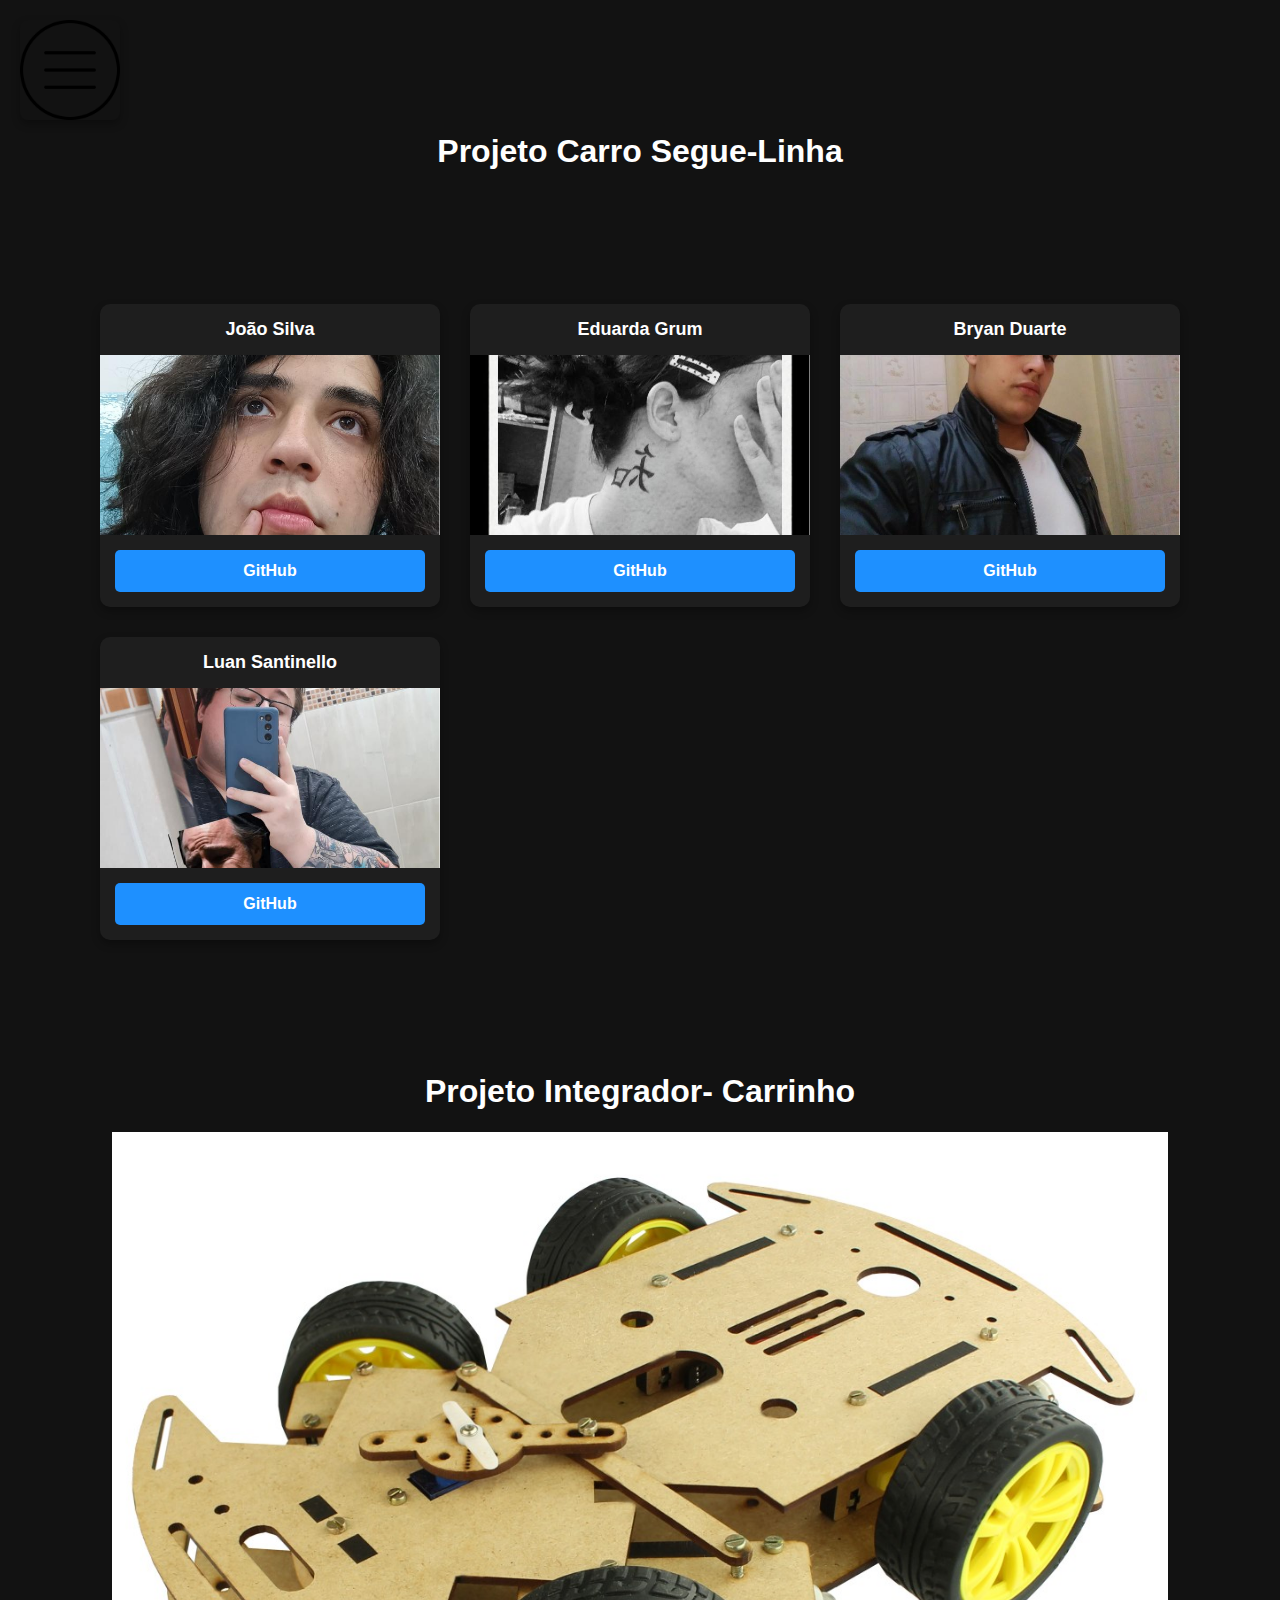
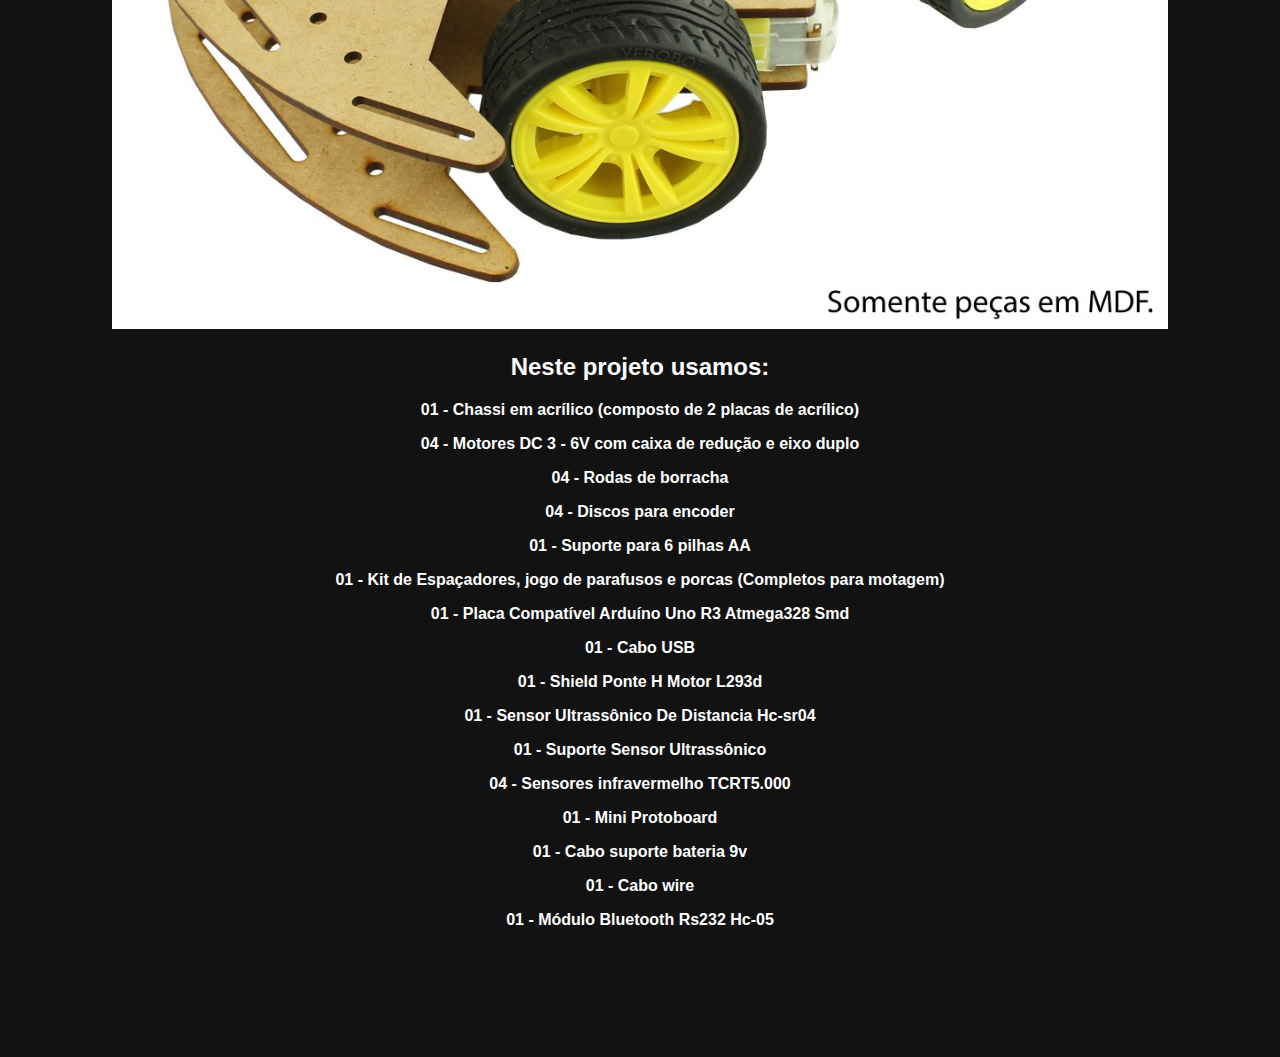
<file: index.html>
﻿<!DOCTYPE html>
<html lang="en">
<head>
    <link rel="stylesheet" href="src/css/styles.css">
    <meta charset="UTF-8">
    <meta name="viewport" content="width=device-width, initial-scale=1.0">
    <title>Projeto Carro</title>
</head>

<body>
<header class="text-container">
	<h1>Projeto Carro Segue-Linha</h1>
</header>
    
<div class="container">

        <img id="sidebarToggle" src="src/sidebar.png" alt="Click to open sidebar">

        <div id="sidebar" class="sidebar">

            <a href="index.html">Projeto</a>

            <a href="https://github.com/Orbitadev">Github</a>

            <a href="Relatorio.html">Relatorio</a>

            <a href="#">Link 4</a>

        </div>

  </div>

  
 <div class="grid-container">
        <!-- Item 1 -->
        <div class="grid-item">
            <div class="item-text">João Silva</div>
            <img src="src/João.png" alt="Image 1" class="item-image">
            <a href="https://github.com/Jhonnjust" class="item-button">GitHub</a>
        </div>
        
        <!-- Item 2 -->
        <div class="grid-item">
            <div class="item-text">Eduarda Grum</div>
            <img src="src/Eduarda.png" alt="Image 2" class="item-image">
            <a href="https://github.com/Gr1Duda" class="item-button">GitHub</a>
        </div>
        
        <!-- Item 3 -->
        <div class="grid-item">
            <div class="item-text">Bryan Duarte</div>
            <img src="src/Bryan.png" alt="Image 3" class="item-image">
            <a href="https://github.com/Bryan092004" class="item-button">GitHub</a>
        </div>
        
        <!-- Item 4 -->
        <div class="grid-item">
            <div class="item-text">Luan Santinello</div>
            <img src="src/Luan.png" alt="Image 4" class="item-image">
            <a href="https://github.com/Luan-Santinello" class="item-button">GitHub</a>
        </div>
    </div>

	<div class="text-container">
		<h1>Projeto Integrador- Carrinho</h1>
		<img src="src/Carrinho.jpg" alt="carrinho" class="image">
		<h2>Neste projeto usamos: </h2>
			<p>01 - Chassi em acrílico (composto de 2 placas de acrílico) </p>
			<p>04 - Motores DC 3 - 6V com caixa de redução e eixo duplo</p>
			<p>04 - Rodas de borracha</p>
			<p>04 - Discos para encoder</p>
			<p>01 - Suporte para 6 pilhas AA</p>
			<p>01 - Kit de Espaçadores, jogo de parafusos e porcas (Completos para motagem)</p>
			<p>01 - Placa Compatível Arduíno Uno R3 Atmega328 Smd</p>
			<p>01 - Cabo USB</p>
			<p>01 - Shield Ponte H Motor L293d</p>
			<p>01 - Sensor Ultrassônico De Distancia Hc-sr04</p>
			<p>01 - Suporte Sensor Ultrassônico</p>
			<p>04 - Sensores infravermelho TCRT5.000</p>
			<p>01 - Mini Protoboard</p>
			<p>01 - Cabo suporte bateria 9v</p>
			<p>01 - Cabo wire</p>
			<p>01 - Módulo Bluetooth Rs232 Hc-05</p>
	</div>  
<script>
document.getElementById('sidebarToggle').addEventListener('click', function() {

    var sidebar = document.getElementById('sidebar');

    sidebar.classList.toggle('open');
});
</script>

</body>
</body>

</html>
</file>
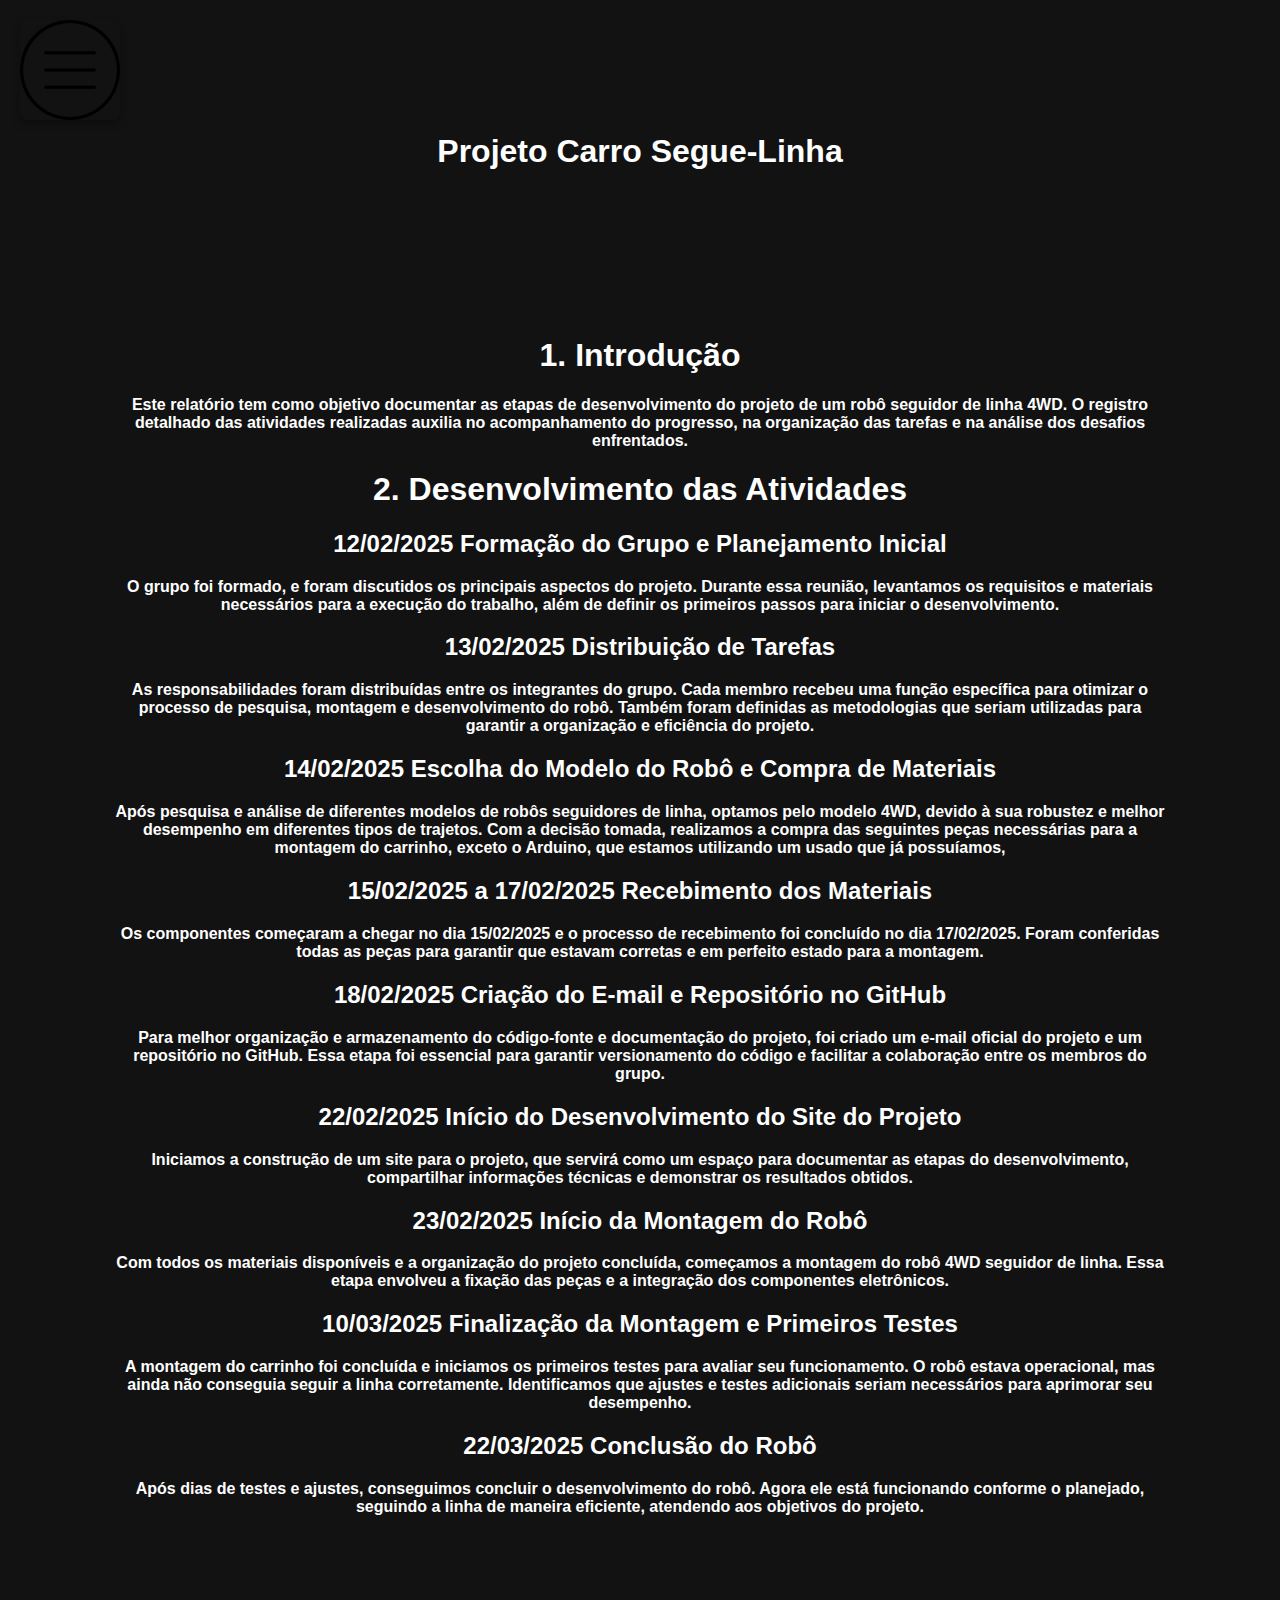
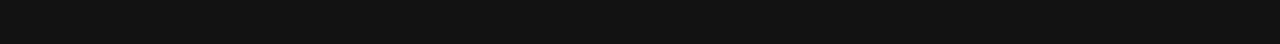
<file: Relatorio.html>
<!DOCTYPE html>
<html lang="Pt-Br">
<head>
    <meta charset="UTF-8">
    <meta name="viewport" content="width=device-width, initial-scale=1.0">
    <link rel="stylesheet" href="src/css/styles.css">
    <title>Relatório</title>
</head>
<body>
    <header class="text-container">
        <h1>Projeto Carro Segue-Linha</h1>
    </header>
        
    <div class="container">
    
            <img id="sidebarToggle" src="src/sidebar.png" alt="Click to open sidebar">
    
            <div id="sidebar" class="sidebar">
    
                <a href="index.html">Projeto</a>
    
                <a href="#">Github</a>
    
                <a href="Relatorio.html">Relatorio</a>
    
                <a href="#">Link 4</a>
    
            </div>
    
      </div>
        <div class="text-container">
            <h1>
                1. Introdução
            </h1>
            <p>
            Este relatório tem como objetivo documentar as etapas de desenvolvimento do projeto de um robô seguidor de linha 4WD. O registro detalhado das atividades realizadas auxilia no acompanhamento do progresso, na organização das tarefas e na análise dos desafios enfrentados.
                </p>
            <h1>2. Desenvolvimento das Atividades</h1>
            <p>
            <h2>12/02/2025  Formação do Grupo e Planejamento Inicial</h2>
            <p>O grupo foi formado, e foram discutidos os principais aspectos do projeto. Durante essa reunião, levantamos os requisitos e materiais necessários para a execução do trabalho, além de definir os primeiros passos para iniciar o desenvolvimento.</p>


            <h2>13/02/2025  Distribuição de Tarefas</h2>

            <p>As responsabilidades foram distribuídas entre os integrantes do grupo. Cada membro recebeu uma função específica para otimizar o processo de pesquisa, montagem e desenvolvimento do robô. Também foram definidas as metodologias que seriam utilizadas para garantir a organização e eficiência do projeto.</p>

            <h2>14/02/2025  Escolha do Modelo do Robô e Compra de Materiais</h2>
            <p>Após pesquisa e análise de diferentes modelos de robôs seguidores de linha, optamos pelo modelo 4WD, devido à sua robustez e melhor desempenho em diferentes tipos de trajetos. Com a decisão tomada, realizamos a compra das seguintes peças necessárias para a montagem do carrinho, exceto o Arduino, que estamos utilizando um usado que já possuíamos, 
            </p>

            <h2>15/02/2025 a 17/02/2025  Recebimento dos Materiais</h2>
            <p>Os componentes começaram a chegar no dia 15/02/2025 e o processo de recebimento foi concluído no dia 17/02/2025. Foram conferidas todas as peças para garantir que estavam corretas e em perfeito estado para a montagem.</p>


            <h2>18/02/2025 Criação do E-mail e Repositório no GitHub</h2>

            <p>Para melhor organização e armazenamento do código-fonte e documentação do projeto, foi criado um e-mail oficial do projeto e um repositório no GitHub. Essa etapa foi essencial para garantir versionamento do código e facilitar a colaboração entre os membros do grupo.</p>

            <h2>22/02/2025  Início do Desenvolvimento do Site do Projeto</h2>

            <p>Iniciamos a construção de um site para o projeto, que servirá como um espaço para documentar as etapas do desenvolvimento, compartilhar informações técnicas e demonstrar os resultados obtidos.</p>

            <h2>23/02/2025  Início da Montagem do Robô</h2>

            <p>Com todos os materiais disponíveis e a organização do projeto concluída, começamos a montagem do robô 4WD seguidor de linha. Essa etapa envolveu a fixação das peças e a integração dos componentes eletrônicos.</p>

            <h2>10/03/2025  Finalização da Montagem e Primeiros Testes</h2>

            <p>A montagem do carrinho foi concluída e iniciamos os primeiros testes para avaliar seu funcionamento. O robô estava operacional, mas ainda não conseguia seguir a linha corretamente. Identificamos que ajustes e testes adicionais seriam necessários para aprimorar seu desempenho.</p>

            <h2>22/03/2025  Conclusão do Robô</h2>

            <p>Após dias de testes e ajustes, conseguimos concluir o desenvolvimento do robô. Agora ele está funcionando conforme o planejado, seguindo a linha de maneira eficiente, atendendo aos objetivos do projeto.
        </p>
        </div>
      <script>
        document.getElementById('sidebarToggle').addEventListener('click', function() {
        
            var sidebar = document.getElementById('sidebar');
        
            sidebar.classList.toggle('open');
        });
        </script>
</body>
</html>
</file>
<file: src/css/styles.css>
body {
    font-family: 'Helvetica', Arial, sans-serif;
    margin: 0;
    padding: 0;
    background-color: #121212; /* Dark background */
    color: #ffffff; /* White text */
    min-height: 100vh;
}

.container {
    position: absolute;
    top: 20px;
    left: 20px;
}

#sidebarToggle {
    cursor: pointer;
    width: 100px; /* Adjust as needed */
    height: auto;
    border-radius: 8px; /* Rounded corners for the image */
    box-shadow: 0 4px 8px rgba(0, 0, 0, 0.3); /* Subtle shadow */
    transition: transform 0.2s ease, box-shadow 0.2s ease;
}

#sidebarToggle:hover {
    transform: scale(1.05); /* Slight zoom on hover */
    box-shadow: 0 6px 12px rgba(0, 0, 0, 0.4); /* Enhanced shadow on hover */
}

.sidebar {
    height: 100%;
    width: 0;
    position: fixed;
    top: 0;
    left: 0;
    background-color: #1e1e1e; /* Dark grey background */
    overflow-x: hidden;
    transition: 0.5s;
    padding-top: 60px;
    box-shadow: 4px 0 10px rgba(0, 0, 0, 0.5); /* Shadow for depth */
}

.sidebar a {
    padding: 15px 25px;
    text-decoration: none;
    font-size: 18px;
    color: #ffffff; /* White text */
    display: block;
    transition: 0.3s;
    border-left: 4px solid transparent; /* Blue highlight on hover */
}

.sidebar a:hover {
    background-color: #333333; /* Slightly lighter grey on hover */
    border-left: 4px solid #1e90ff; /* Blue accent */
    color: #ffffff;
}

.sidebar.open {
    width: 250px;
}

.sidebar.open::before {
    content: '';
    position: absolute;
    top: 0;
    left: 0;
    width: 100%;
    height: 100%;
    background: linear-gradient(90deg, rgba(30, 144, 255, 0.1), transparent);
    pointer-events: none;
}
.grid-container {
    display: grid;
    grid-template-columns: repeat(auto-fit, minmax(250px, 1fr));
    gap: 30px;
    max-width: 1200px;
    margin: 100px;
}

.grid-item {
    background-color: #1e1e1e;
    border-radius: 10px;
    overflow: hidden;
    box-shadow: 0 4px 8px rgba(0, 0, 0, 0.3);
    transition: transform 0.3s ease, box-shadow 0.3s ease;
    display: flex;
    flex-direction: column;
}

.grid-item:hover {
    transform: translateY(-5px);
    box-shadow: 0 8px 16px rgba(0, 0, 0, 0.4);
}

.item-text {
    padding: 15px;
    text-align: center;
    font-size: 18px;
    font-weight: bold;
}

.item-image {
    width: 100%;
    height: 180px;
    object-fit: cover;
}

.item-button {
    display: block;
    background-color: #1e90ff;
    color: white;
    text-align: center;
    padding: 12px;
    margin: 15px;
    border-radius: 5px;
    text-decoration: none;
    font-weight: bold;
    transition: background-color 0.3s ease;
}

.item-button:hover {
    background-color: #0077cc;
}

/* Responsive adjustments */
@media (max-width: 768px) {
    .grid-container {
        grid-template-columns: repeat(2, 1fr);
    }
}

@media (max-width: 480px) {
    .grid-container {
        grid-template-columns: 1fr;
    }
}
.text-container {
    text-align: center;
    padding: 12px;
    margin: 15px;
    border-radius: 5px;
    text-decoration: none;
    font-weight: bold;
    gap: 30px;
    max-width: 1200px;
    margin: 100px;
}
.image{
	width: 100%;
	object-fit:cover;
}
</file>
